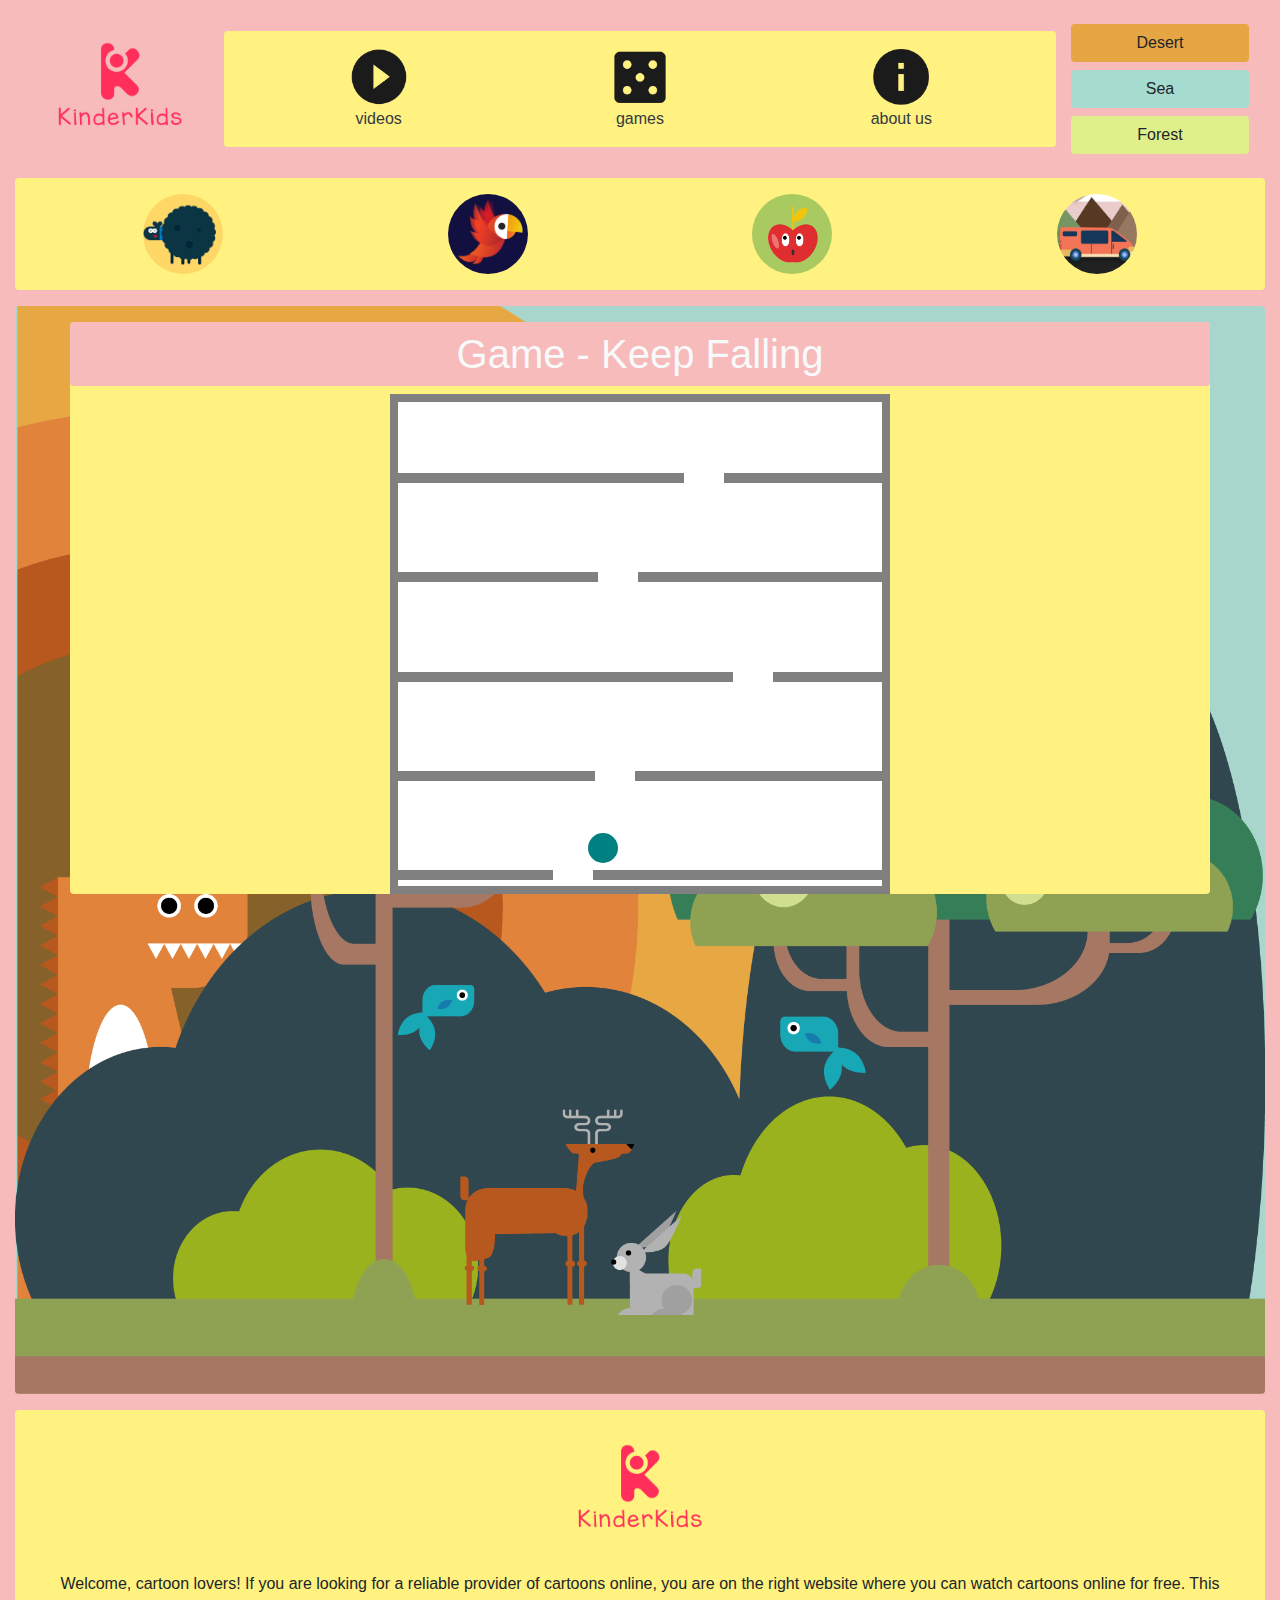
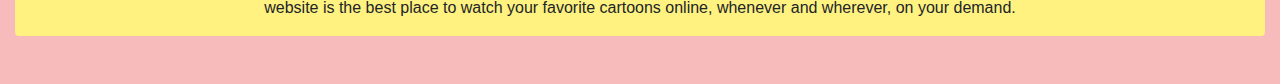
<file: public_html/gamePage.html>
<!DOCTYPE html>
<!--
To change this license header, choose License Headers in Project Properties.
To change this template file, choose Tools | Templates
and open the template in the editor.
-->
<html>
    <head>
        <title>KinderKids - Keep Falling</title>
        <link rel="icon" type="image/x-icon" href="resources/images/favicon2.ico">
        <meta name="viewport" content="width=device-width, initial-scale=1, maximum-scale=1, user-scalable=0">
        <meta charset="UTF-8">
        <!-- Bootstrap -->
        <link rel="stylesheet" type="text/css" href="bootstrap/css/bootstrap.min.css"> 
        <link rel="stylesheet" type="text/css" href="mainStyle.css">
        <style>
        #game{
        width: 500px;
        height: 500px;
        border: 8px solid gray;
        margin: auto;
        overflow: hidden;
        background-color: white;
        }
        #character{
            width: 30px;
            height: 30px;
            background-color: teal;
            border-radius: 50%;
            position: relative;
            top: 400px;
            left: 190px;
            z-index: 1000000;
        }
        .block{
            width: 500px;
            height: 10px;
            background-color: grey;
            position: relative;
            top: 100px;
            margin-top: -10px;
        }
        .hole{
            width: 40px;
            height: 10px;
            background-color: white;
            position: relative;
            margin-top: -10px;
        }
        </style>
    </head>
    <body>
        <div class="container-fluid pb-5 titleStyle" style="background-color: #f7bbbb">
            <!-- navigation bar -->
            <nav class="navbar navbar-expand-sm navbar-dark text-center row">
                <!-- linked logo -->
                <a class="navbar-brand col-sm-2 mx-auto" href="index.html"><img src="resources/images/KinderKidsLogo.png" class="rounded nav-logo mx-auto" alt="logo that links to home page"></a>
                <!-- Links to site's features -->
                <div class="mx-auto container-fluid px-4 py-2 rounded contentStyle" id="navbarNav">
                    <ul class="navbar-nav mx-auto container-fluid pr-0 row">
                      <li class="nav-item col-sm">
                        <a class="nav-link  text-dark" href="index.html">
                            <img src="resources/images/icon_video.png" class="rounded nav-imgLinks zoom" alt="video icon that links to video section">
                            <p class="navText m-0">videos</p>
                        </a>
                      </li>
                      <li class="nav-item col">
                        <a class="nav-link text-dark" href="gamePage.html">
                            <img src="resources/images/icon_game.png" class="rounded nav-imgLinks zoom" alt="game icon that links to game page">
                            <p class="navText m-0">games</p>
                        </a>
                      </li>
                      <li class="nav-item col">
                        <a class="nav-link text-dark" href="aboutUsPage.html">
                            <img src="resources/images/icon_aboutUs.png" class="rounded nav-imgLinks zoom" alt="about us icon that links to about us page">
                            <p class="navText m-0">about us</p>
                        </a>
                      </li>
                    </ul>
                </div>
                <!-- buttons to customize background page -->
                <div class="mx-auto col-sm-2 py-3">
                    <button class="btn btn-block btnTheme" id="themeDesert">Desert</button>
                    <button class="btn btn-block btnTheme" id="themeSea">Sea</button>
                    <button class="btn btn-block btnTheme" id="themeForest">Forest</button>
                </div>
            </nav>

            <!-- main section -->
            <div>

                <!-- cartoon menu -->
                <div class="container-fluid cartoonMenu text-center contentStyle rounded">
                    <div class="row p-3">
                        <a class="col text-center zoom" href="cartoon1Page.html"><img src="resources/images/cartoon_img_1.png" class="rounded-circle menu-imgLinks" alt="cartoon icon that links to sheepy the sheep cartoon page"></a>
                        <a class="col text-center zoom" href="cartoon2Page.html"><img src="resources/images/cartoon_img_2.png" class="rounded-circle menu-imgLinks" alt="cartoon icon that links to the parrot adventure cartoon page"></a>
                        <a class="col text-center zoom" href="cartoon3Page.html"><img src="resources/images/cartoon_img_3.png" class="rounded-circle menu-imgLinks" alt="cartoon icon that links to apple friend cartoon page"></a>
                        <a class="col text-center zoom" href="cartoon4Page.html"><img src="resources/images/cartoon_img_4.png" class="rounded-circle menu-imgLinks" alt="cartoon icon that links to the day trip cartoon page"></a>
                    </div>
                </div>
                
                <!-- content section -->
                <div  class="container-fluid rounded my-3 text-center px-3 pt-3" id="mainContentSect">
                <div  class="container-md contentStyle rounded p-0">
                    <h1 class="container-fluid text-center rounded text-light p-2 titleStyle">
                            Game - Keep Falling
                        </h1>
                    <div id="game">
                        <div id="character"></div>
                    </div>
                </div>
                </div>
            </div>

            <!-- footer -->
            <div class="container-fluid rounded text-center p-3 contentStyle">
                <img src="resources/images/KinderKidsLogo.png" class="rounded nav-logo" alt="static logo">
                <p class="px-4 pt-3 m-0 text-center">Welcome, cartoon lovers! If you are looking for a reliable provider of cartoons online, you are on the right website
                 where you can watch cartoons online for free. This website is the best place to watch your favorite cartoons online, 
                whenever and wherever, on your demand.</p>
            </div>
        
        </div>
        <script>
            //keep falling game
            var character = document.getElementById("character");
            var game = document.getElementById("game");
            var interval;
            var both = 0;
            var counter = 0;
            var currentBlocks = [];

            function moveLeft(){
                var left = parseInt(window.getComputedStyle(character).getPropertyValue("left"));
                if(left>0){
                    character.style.left = left - 1 + "px";
                }
            }
            function moveRight(){
                var left = parseInt(window.getComputedStyle(character).getPropertyValue("left"));
                if(left<380){
                    character.style.left = left + 1 + "px";
                }
            }
            document.addEventListener("keydown", event => {
                if(both==0){
                    both++;
                    if(event.key==="ArrowLeft"){
                        interval = setInterval(moveLeft, 1);
                    }
                    if(event.key==="ArrowRight"){
                        interval = setInterval(moveRight, 1);
                    }
                }
            });
            document.addEventListener("keyup", event => {
                clearInterval(interval);
                both=0;
            });

            var blocks = setInterval(function(){
                var blockLast = document.getElementById("block"+(counter-1));
                var holeLast = document.getElementById("hole"+(counter-1));
                if(counter>0){
                    var blockLastTop = parseInt(window.getComputedStyle(blockLast).getPropertyValue("top"));
                    var holeLastTop = parseInt(window.getComputedStyle(holeLast).getPropertyValue("top"));
                }
                if(blockLastTop<400||counter==0){
                    var block = document.createElement("div");
                    var hole = document.createElement("div");
                    block.setAttribute("class", "block");
                    hole.setAttribute("class", "hole");
                    block.setAttribute("id", "block"+counter);
                    hole.setAttribute("id", "hole"+counter);
                    block.style.top = blockLastTop + 100 + "px";
                    hole.style.top = holeLastTop + 100 + "px";
                    var random = Math.floor(Math.random() * 360);
                    hole.style.left = random + "px";
                    game.appendChild(block);
                    game.appendChild(hole);
                    currentBlocks.push(counter);
                    counter++;
                }
                var characterTop = parseInt(window.getComputedStyle(character).getPropertyValue("top"));
                var characterLeft = parseInt(window.getComputedStyle(character).getPropertyValue("left"));
                var drop = 0;
                if(characterTop <= 0){
                    alert("Game over. Score: "+(counter-9));
                    clearInterval(blocks);
                    location.reload();
                }
                for(var i = 0; i < currentBlocks.length;i++){
                    let current = currentBlocks[i];
                    let iblock = document.getElementById("block"+current);
                    let ihole = document.getElementById("hole"+current);
                    let iblockTop = parseFloat(window.getComputedStyle(iblock).getPropertyValue("top"));
                    let iholeLeft = parseFloat(window.getComputedStyle(ihole).getPropertyValue("left"));
                    iblock.style.top = iblockTop - 0.4 + "px";
                    ihole.style.top = iblockTop - 0.4 + "px";
                    if(iblockTop < -20){
                        currentBlocks.shift();
                        iblock.remove();
                        ihole.remove();
                    }
                    if(iblockTop-20<characterTop && iblockTop>characterTop){
                        drop++;
                        if(iholeLeft<=characterLeft && iholeLeft+15>=characterLeft){
                            drop = 0;
                        }
                    }
                }
                if(drop==0){
                    if(characterTop < 460){
                        character.style.top = characterTop + 2 + "px";
                    }
                }else{
                    character.style.top = characterTop - 0.5 + "px";
                }
            },5);
            
            //theme buttons that changes the theme of the page
            var mainContent = document.getElementById("mainContentSect");
            var mainBody = document.getElementsByClassName("contentStyle");
            var titleStyle = document.getElementsByClassName("titleStyle");
            
            document.getElementById("themeDesert").addEventListener("click", function(){
                mainContent.style.backgroundImage = "url(resources/images/bg_image3_fire.png)";
                changeMainBodyStyle("#f7f7ba");
                changeTitleStyle("#a0522d");
            });
            
            document.getElementById("themeSea").addEventListener("click", function(){
                mainContent.style.backgroundImage = "url(resources/images/bg_image_sea.png)";
                changeMainBodyStyle("#f8f8ff");
                changeTitleStyle("#3db2c2");
            });
            
            document.getElementById("themeForest").addEventListener("click", function(){
                mainContent.style.backgroundImage = "url(resources/images/bg_image_forest.png)";
                changeMainBodyStyle("#d6ebad");
                changeTitleStyle("#6b8e23");
            });
            
            function changeMainBodyStyle(bgColor) {
                for (let i = 0; i < mainBody.length; i++){
                    mainBody[i].style.backgroundColor = bgColor;
                }
            }
            
            function changeTitleStyle(bgColor) {
                for (let i = 0; i < titleStyle.length; i++) {
                    titleStyle[i].style.backgroundColor = bgColor;
                }
            }
        </script>   
    </body>
</html>
</file>
<file: public_html/mainStyle.css>
/*
To change this license header, choose License Headers in Project Properties.
To change this template file, choose Tools | Templates
and open the template in the editor.
*/
/* 
    Created on : 09-Dec-2020, 14:02:26
    Author     : Ricky Thain
*/

.nav-imgLinks {
    max-width: 60px;
}
.nav-logo {
    max-width: 130px;
}
.navStyle {
    background-color: #f08080;
}
.menu-imgLinks {
    width: 80px;
    height: 80px;
    object-fit: cover;
}
.titleStyle {
    background-color: #f7bbbb;
}
.contentStyle {
    background-color: #fff280;
}
#themeDesert {
    background-color: #e6a644;
}
#themeDesert:hover {
    background-color: #e18339;
    color: #ffffff;
}
#themeSea {
    background-color: #a6dccf;
}
#themeSea:hover {
    background-color: #0ea7b5;
    color: #ffffff;
}
#themeForest {
    background-color: #dfef89;
}
#themeForest:hover {
    background-color: #8ea253;
    color: #ffffff;
}
#mainContentSect {
    padding-bottom: 500px;
    background-image: url("resources/images/bg_image_default.png");
    background-position: bottom;
    background-size: cover;
}
.zoom {
    transition: transform .2s;
}
.zoom:hover {
    -ms-transform: scale(1.2);
    -webkit-transform: scale(1.2);
    transform: scale(1.2);
}

@media screen and (max-width: 575px) {
    .nav-item {
        display: block;
    }
    .logoText {
        font-size: 30px;
    }
    .navText {
        display: inline-block;
        font-size: 30px;
        width: 150px;
    }
    .btnTheme {
        display: inline-block;
        width: 32%;
        vertical-align: middle;
        margin-top: .5rem;
    }
    .cartoonMenu > .row {
        display: block;
        overflow-x: auto;
        white-space: nowrap;
    }
    .cartoonMenu > .row > .col {
        display: inline-block;
        width: 150px;
        text-align: center;
    }
    #mainContentSect {
        padding-bottom: 200px;
    }
}
</file>
